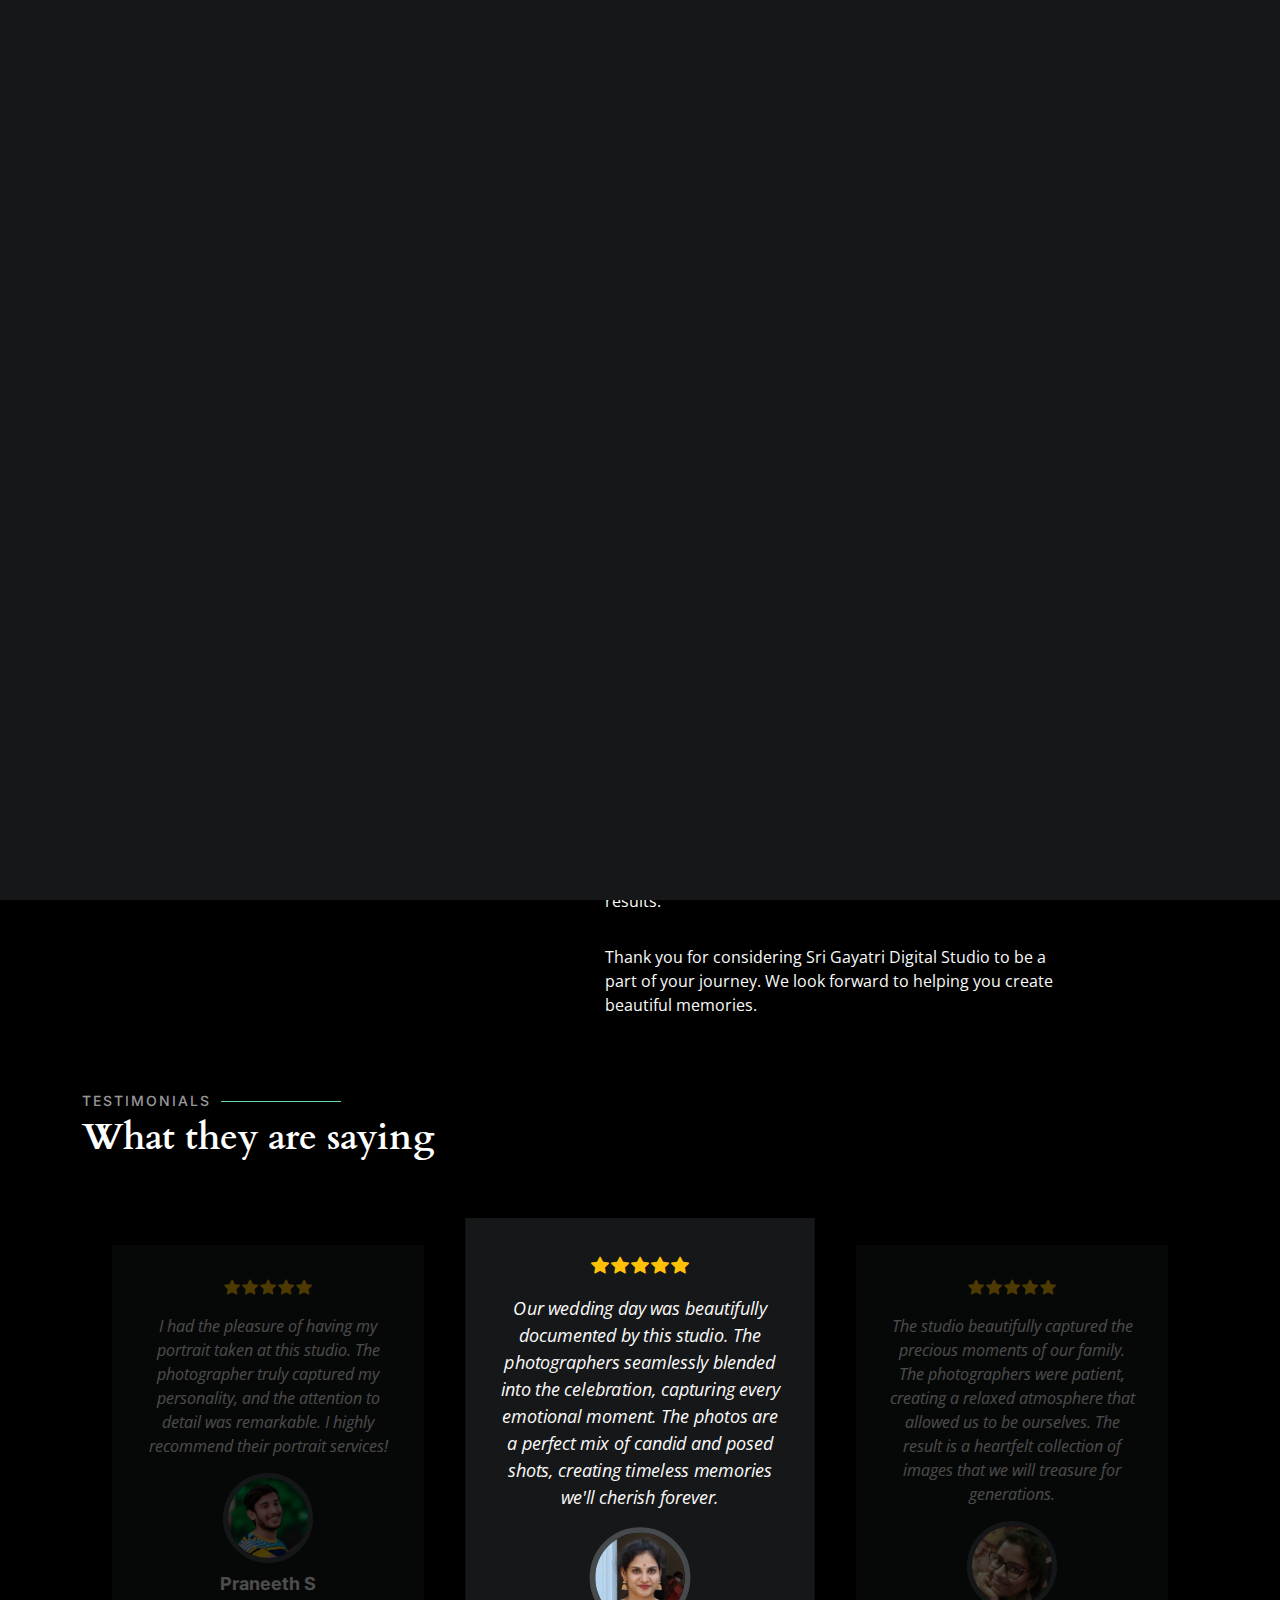
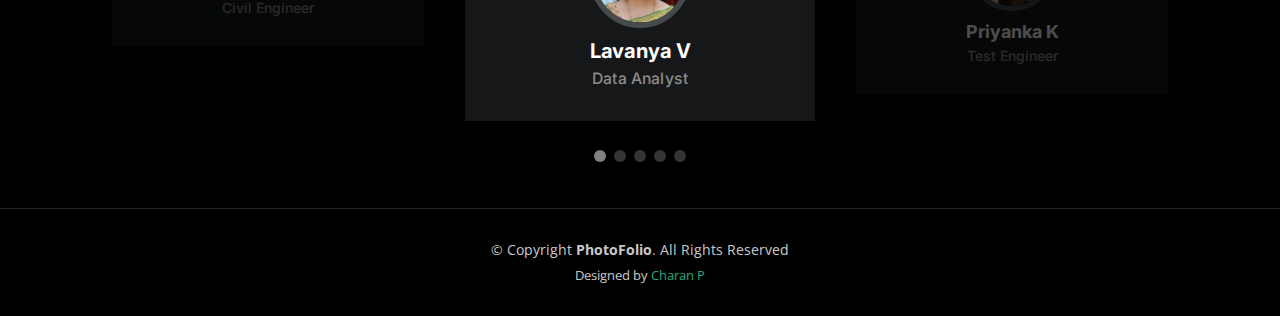
<file: about.html>
<!DOCTYPE html>
<html lang="en">

<head>
  <meta charset="utf-8">
  <meta content="width=device-width, initial-scale=1.0" name="viewport">

  <title>SGD Studio - About Us</title>
  <meta content="" name="description">
  <meta content="" name="keywords">

  <!-- Favicons -->
  <link href="assets/img/favicon.png" rel="icon">

  <!-- Google Fonts -->
  <link rel="preconnect" href="https://fonts.googleapis.com">
  <link rel="preconnect" href="https://fonts.gstatic.com" crossorigin>
  <link href="https://fonts.googleapis.com/css2?family=Open+Sans:ital,wght@0,300;0,400;0,500;0,600;0,700;1,300;1,400;1,600;1,700&family=Inter:ital,wght@0,300;0,400;0,500;0,600;0,700;1,300;1,400;1,500;1,600;1,700&family=Cardo:ital,wght@0,400;0,700;1,400&display=swap" rel="stylesheet">

  <!-- Vendor CSS Files -->
  <link href="assets/vendor/bootstrap/css/bootstrap.min.css" rel="stylesheet">
  <link href="assets/vendor/bootstrap-icons/bootstrap-icons.css" rel="stylesheet">
  <link href="assets/vendor/swiper/swiper-bundle.min.css" rel="stylesheet">
  <link href="assets/vendor/glightbox/css/glightbox.min.css" rel="stylesheet">
  <link href="assets/vendor/aos/aos.css" rel="stylesheet">

  <!-- Template Main CSS File -->
  <link href="assets/css/main.css" rel="stylesheet">

</head>

<body>

  <!-- ======= Header ======= -->
 <header id="header" class="header d-flex align-items-center fixed-top">
    <div class="container-fluid d-flex align-items-center justify-content-between">

      <a href="index.html" class="logo d-flex align-items-center  me-auto me-lg-0">
        <img src="assets/img/logo.png" alt="">
      </a>

      <nav id="navbar" class="navbar">
        <ul>
          <li><a href="index.html">Home</a></li>
          <li><a href="about.html" class="active">About Us</a></li>
          <li><a href="gallery.html">Gallery</a></li>
          <li><a href="services.html">Services</a></li>
          <li><a href="contact.html">Contact</a></li>
        </ul>
      </nav><!-- .navbar -->

      <div class="header-social-links">
        <a href="#" class="facebook"><i class="bi bi-facebook"></i></a>
        <a href="#" class="instagram"><i class="bi bi-instagram"></i></a>
      </div>
      <i class="mobile-nav-toggle mobile-nav-show bi bi-list"></i>
      <i class="mobile-nav-toggle mobile-nav-hide d-none bi bi-x"></i>

    </div>
  </header><!-- End Header -->

  <main id="main" data-aos="fade" data-aos-delay="1500">

    <!-- ======= End Page Header ======= -->
    <div class="page-header d-flex align-items-center">
      <div class="container position-relative">
        <div class="row d-flex justify-content-center">
          <div class="col-lg-6 text-center">
            <h2>About Us</h2>
            <p>Welcome to Sri Gayatri Digital Studio, Established in 2007 and running with latest tech trends. We're here to make your memories last a lifetime With more than a decade of experience and a passion for photography. Join us in celebrating life's milestones, one click at a time.</p>

            <a class="cta-btn" href="contact.html">Get in Touch</a>

          </div>
        </div>
      </div>
    </div><!-- End Page Header -->

    <!-- ======= About Section ======= -->
    <section id="about" class="about">
      <div class="container">

        <div class="row gy-4 justify-content-center">
          <div class="col-lg-4">
            <img src="assets/img/profile-img.jpg" class="img-fluid" alt="">
          </div>
          <div class="col-lg-5 content">
            <h2>Professional Photographer</h2>
            <p class="fst-italic py-3">
              Thank you for visiting our website, Explore our portfolio and get in touch to discuss how we can make your moments unforgettable. We look forward to working with you!
            </p>
            <div class="row">
              <div class="col-lg-6">
                <ul>
                  <li><i class="bi bi-chevron-right"></i> <strong>Name:</strong> <span>P Venkateswara Rao</span></li>
                  <li><i class="bi bi-chevron-right"></i> <strong>Experience:</strong> <span> 25+ Years</span> </li>
                </ul>
              </div>
              <div class="col-lg-6">
                <ul>
                  <li><i class="bi bi-chevron-right"></i> <strong>Phone:</strong> <span>+91 9866569946</span></li>
                  <li><i class="bi bi-chevron-right"></i> <strong>City:</strong> <span>Raja Pangidigudem, AP</span></li>
                </ul>
              </div>
            </div>
            <p class="py-3">
              Why To Choose Us:
<br><br>
Experience: With over 25+ years in the field, we bring expertise and creative flair to every project.<br><br>
Personalized Service: We work closely with our clients to understand their unique needs and expectations.<br><br>
Quality: We use state-of-the-art equipment and post-processing techniques to ensure the highest quality results.<br>
            </p>
            <p class="m-0">
              Thank you for considering Sri Gayatri Digital Studio to be a part of your journey. We look forward to helping you create beautiful memories.
            </p>
          </div>
        </div>

      </div>
    </section><!-- End About Section -->

    <!-- ======= Testimonials Section ======= -->
    <section id="testimonials" class="testimonials">
      <div class="container">

        <div class="section-header">
          <h2>Testimonials</h2>
          <p>What they are saying</p>
        </div>

        <div class="slides-3 swiper">
          <div class="swiper-wrapper">

            <div class="swiper-slide">
              <div class="testimonial-item">
                <div class="stars">
                  <i class="bi bi-star-fill"></i><i class="bi bi-star-fill"></i><i class="bi bi-star-fill"></i><i class="bi bi-star-fill"></i><i class="bi bi-star-fill"></i>
                </div>
                <p>
                  I had the pleasure of having my portrait taken at this studio. The photographer truly captured my personality, and the attention to detail was remarkable. I highly recommend their portrait services!
                </p>
                <div class="profile mt-auto">
                  <img src="assets/img/testimonials/testimonials-1.jpg" class="testimonial-img" alt="">
                  <h3>Praneeth S</h3>
                  <h4>Civil Engineer</h4>
                </div>
              </div>
            </div><!-- End testimonial item -->

            <div class="swiper-slide">
              <div class="testimonial-item">
                <div class="stars">
                  <i class="bi bi-star-fill"></i><i class="bi bi-star-fill"></i><i class="bi bi-star-fill"></i><i class="bi bi-star-fill"></i><i class="bi bi-star-fill"></i>
                </div>
                <p>
                  Our wedding day was beautifully documented by this studio. The photographers seamlessly blended into the celebration, capturing every emotional moment. The photos are a perfect mix of candid and posed shots, creating timeless memories we'll cherish forever.
                </p>
                <div class="profile mt-auto">
                  <img src="assets/img/testimonials/testimonials-2.jpg" class="testimonial-img" alt="">
                  <h3>Lavanya V</h3>
                  <h4>Data Analyst</h4>
                </div>
              </div>
            </div><!-- End testimonial item -->

            <div class="swiper-slide">
              <div class="testimonial-item">
                <div class="stars">
                  <i class="bi bi-star-fill"></i><i class="bi bi-star-fill"></i><i class="bi bi-star-fill"></i><i class="bi bi-star-fill"></i><i class="bi bi-star-fill"></i>
                </div>
                <p>
                  The studio beautifully captured the precious moments of our family. The photographers were patient, creating a relaxed atmosphere that allowed us to be ourselves. The result is a heartfelt collection of images that we will treasure for generations.
                </p>
                <div class="profile mt-auto">
                  <img src="assets/img/testimonials/testimonials-3.jpg" class="testimonial-img" alt="">
                  <h3>Priyanka K</h3>
                  <h4>Test Engineer</h4>
                </div>
              </div>
            </div><!-- End testimonial item -->

            <div class="swiper-slide">
              <div class="testimonial-item">
                <div class="stars">
                  <i class="bi bi-star-fill"></i><i class="bi bi-star-fill"></i><i class="bi bi-star-fill"></i><i class="bi bi-star-fill"></i><i class="bi bi-star-fill"></i>
                </div>
                <p>
                  The team did an outstanding job covering our corporate event. They captured the energy and atmosphere flawlessly, providing us with a stunning collection of images. The attention to detail and ability to document the essence of the event were truly impressive.
                </p>
                <div class="profile mt-auto">
                  <img src="assets/img/testimonials/testimonials-4.jpg" class="testimonial-img" alt="">
                  <h3>Nitin P</h3>
                  <h4>Techie</h4>
                </div>
              </div>
            </div><!-- End testimonial item -->

            <div class="swiper-slide">
              <div class="testimonial-item">
                <div class="stars">
                  <i class="bi bi-star-fill"></i><i class="bi bi-star-fill"></i><i class="bi bi-star-fill"></i><i class="bi bi-star-fill"></i><i class="bi bi-star-fill"></i>
                </div>
                <p>
                  I have taken a custom digital painting, and the result was nothing short of spectacular. The artists brought my vision to life with incredible attention to detail and a unique artistic flair. The digital painting now hangs proudly in my home, a true masterpiece!
                </p>
                <div class="profile mt-auto">
                  <img src="assets/img/testimonials/testimonials-5.jpg" class="testimonial-img" alt="">
                  <h3>Charan P</h3>
                  <h4>Software Engineer</h4>
                </div>
              </div>
            </div><!-- End testimonial item -->

          </div>
          <div class="swiper-pagination"></div>
        </div>

      </div>
    </section><!-- End Testimonials Section -->

  </main><!-- End #main -->

  <!-- ======= Footer ======= -->
  <footer id="footer" class="footer">
    <div class="container">
      <div class="copyright">
        &copy; Copyright <strong><span>PhotoFolio</span></strong>. All Rights Reserved
      </div>
      <div class="credits">
        Designed by <a href="https://charanp-portfolio.netlify.app/">Charan P</a>
      </div>
    </div>
  </footer><!-- End Footer -->

  <a href="#" class="scroll-top d-flex align-items-center justify-content-center"><i class="bi bi-arrow-up-short"></i></a>

  <div id="preloader">
    <div class="line"></div>
  </div>

  <!-- Vendor JS Files -->
  <script src="assets/vendor/bootstrap/js/bootstrap.bundle.min.js"></script>
  <script src="assets/vendor/swiper/swiper-bundle.min.js"></script>
  <script src="assets/vendor/glightbox/js/glightbox.min.js"></script>
  <script src="assets/vendor/aos/aos.js"></script>
  <script src="assets/vendor/php-email-form/validate.js"></script>

  <!-- Template Main JS File -->
  <script src="assets/js/main.js"></script>

</body>

</html>
</file>
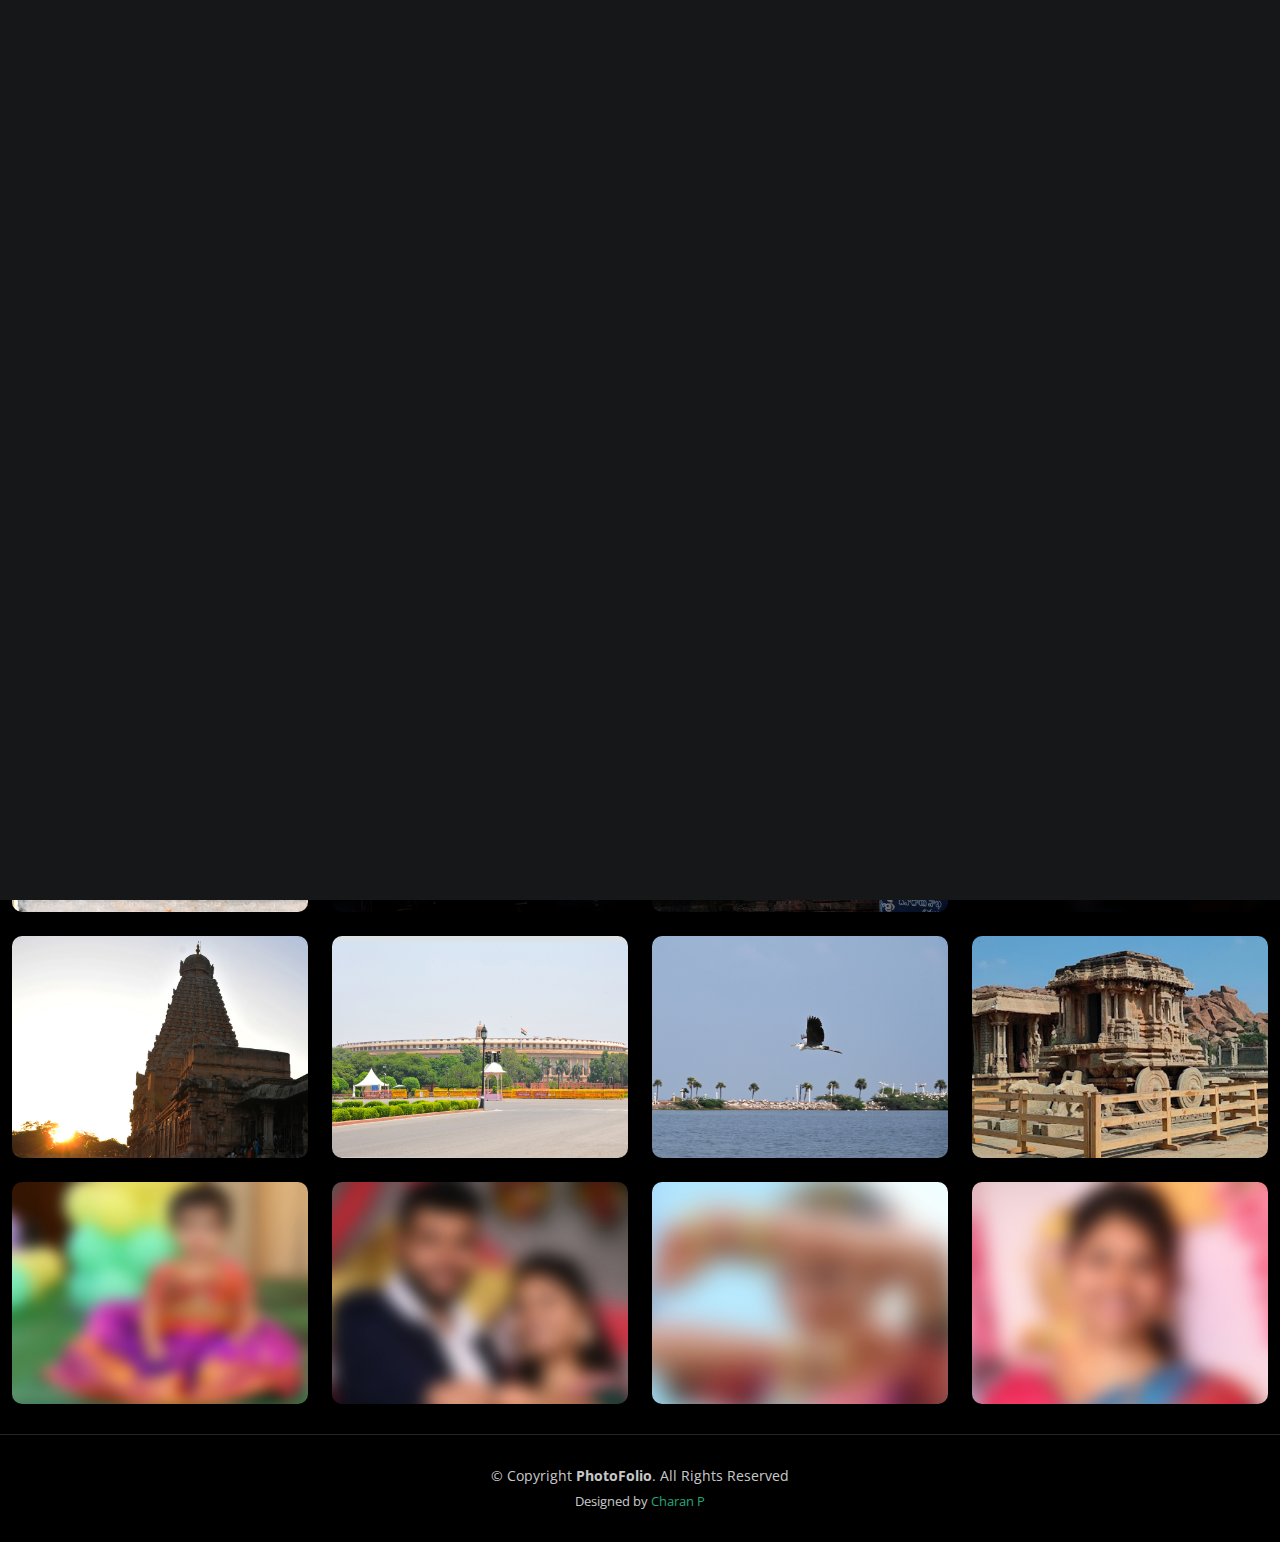
<file: gallery.html>
<!DOCTYPE html>
<html lang="en">

<head>
  <meta charset="utf-8">
  <meta content="width=device-width, initial-scale=1.0" name="viewport">

  <title>SGD Studio - Gallery</title>
  <meta content="" name="description">
  <meta content="" name="keywords">

  <!-- Favicons -->
  <link href="assets/img/favicon.png" rel="icon">

  <!-- Google Fonts -->
  <link rel="preconnect" href="https://fonts.googleapis.com">
  <link rel="preconnect" href="https://fonts.gstatic.com" crossorigin>
  <link href="https://fonts.googleapis.com/css2?family=Open+Sans:ital,wght@0,300;0,400;0,500;0,600;0,700;1,300;1,400;1,600;1,700&family=Inter:ital,wght@0,300;0,400;0,500;0,600;0,700;1,300;1,400;1,500;1,600;1,700&family=Cardo:ital,wght@0,400;0,700;1,400&display=swap" rel="stylesheet">

  <!-- Vendor CSS Files -->
  <link href="assets/vendor/bootstrap/css/bootstrap.min.css" rel="stylesheet">
  <link href="assets/vendor/bootstrap-icons/bootstrap-icons.css" rel="stylesheet">
  <link href="assets/vendor/swiper/swiper-bundle.min.css" rel="stylesheet">
  <link href="assets/vendor/glightbox/css/glightbox.min.css" rel="stylesheet">
  <link href="assets/vendor/aos/aos.css" rel="stylesheet">

  <!-- Template Main CSS File -->
  <link href="assets/css/main.css" rel="stylesheet">

</head>

<body>

  <!-- ======= Header ======= -->
  <header id="header" class="header d-flex align-items-center fixed-top">
    <div class="container-fluid d-flex align-items-center justify-content-between">

      <a href="index.html" class="logo d-flex align-items-center  me-auto me-lg-0">
        <img src="assets/img/logo.png" alt="">
      </a>

      <nav id="navbar" class="navbar">
        <ul>
          <li><a href="index.html">Home</a></li>
          <li><a href="about.html">About Us</a></li>
          <li><a href="gallery.html" class="active">Gallery</a></li>
          <li><a href="services.html">Services</a></li>
          <li><a href="contact.html">Contact</a></li>
        </ul>
      </nav><!-- .navbar -->

      <div class="header-social-links">
        <a href="#" class="facebook"><i class="bi bi-facebook"></i></a>
        <a href="#" class="instagram"><i class="bi bi-instagram"></i></a>
      </div>
      <i class="mobile-nav-toggle mobile-nav-show bi bi-list"></i>
      <i class="mobile-nav-toggle mobile-nav-hide d-none bi bi-x"></i>

    </div>
  </header><!-- End Header -->

  <main id="main" data-aos="fade" data-aos-delay="1500">

    <!-- ======= End Page Header ======= -->
    <div class="page-header d-flex align-items-center">
      <div class="container position-relative">
        <div class="row d-flex justify-content-center">
          <div class="col-lg-6 text-center">
            <h2>Portfolio</h2>
            <p>Embark on a visual journey through our portfolio, where each image tells a unique story and captures the essence of our diverse photography styles. Explore moments frozen in time, showcasing our commitment to creativity and excellence.</p>

            <a class="cta-btn" href="contact.html">Available for hire</a>

          </div>
        </div>
      </div>
    </div><!-- End Page Header -->

    <!-- ======= Gallery Section ======= -->
    <section id="gallery" class="gallery">
      <div class="container-fluid">

        <div class="row gy-4 justify-content-center">
          <div class="col-xl-3 col-lg-4 col-md-6">
            <div class="gallery-item h-100">
              <img src="assets/img/gallery/gallery-1.jpg" class="img-fluid" alt="">
              <div class="gallery-links d-flex align-items-center justify-content-center">
                <a href="assets/img/gallery/gallery-1.jpg" class="glightbox preview-link"><i class="bi bi-arrows-angle-expand"></i></a>
                
              </div>
            </div>
          </div><!-- End Gallery Item -->
          <div class="col-xl-3 col-lg-4 col-md-6">
            <div class="gallery-item h-100">
              <img src="assets/img/gallery/gallery-2.jpg" class="img-fluid" alt="">
              <div class="gallery-links d-flex align-items-center justify-content-center">
                <a href="assets/img/gallery/gallery-2.jpg" class="glightbox preview-link"><i class="bi bi-arrows-angle-expand"></i></a>
                
              </div>
            </div>
          </div><!-- End Gallery Item -->
          <div class="col-xl-3 col-lg-4 col-md-6">
            <div class="gallery-item h-100">
              <img src="assets/img/gallery/gallery-3.jpg" class="img-fluid" alt="">
              <div class="gallery-links d-flex align-items-center justify-content-center">
                <a href="assets/img/gallery/gallery-3.jpg" class="glightbox preview-link"><i class="bi bi-arrows-angle-expand"></i></a>
                
              </div>
            </div>
          </div><!-- End Gallery Item -->
          <div class="col-xl-3 col-lg-4 col-md-6">
            <div class="gallery-item h-100">
              <img src="assets/img/gallery/gallery-4.jpg" class="img-fluid" alt="">
              <div class="gallery-links d-flex align-items-center justify-content-center">
                <a href="assets/img/gallery/gallery-4.jpg" class="glightbox preview-link"><i class="bi bi-arrows-angle-expand"></i></a>
                
              </div>
            </div>
          </div><!-- End Gallery Item -->
          <div class="col-xl-3 col-lg-4 col-md-6">
            <div class="gallery-item h-100">
              <img src="assets/img/gallery/gallery-5.jpg" class="img-fluid" alt="">
              <div class="gallery-links d-flex align-items-center justify-content-center">
                <a href="assets/img/gallery/gallery-5.jpg" class="glightbox preview-link"><i class="bi bi-arrows-angle-expand"></i></a>
                
              </div>
            </div>
          </div><!-- End Gallery Item -->
          <div class="col-xl-3 col-lg-4 col-md-6">
            <div class="gallery-item h-100">
              <img src="assets/img/gallery/gallery-6.jpg" class="img-fluid" alt="">
              <div class="gallery-links d-flex align-items-center justify-content-center">
                <a href="assets/img/gallery/gallery-6.jpg" class="glightbox preview-link"><i class="bi bi-arrows-angle-expand"></i></a>
                
              </div>
            </div>
          </div><!-- End Gallery Item -->
          <div class="col-xl-3 col-lg-4 col-md-6">
            <div class="gallery-item h-100">
              <img src="assets/img/gallery/gallery-7.jpg" class="img-fluid" alt="">
              <div class="gallery-links d-flex align-items-center justify-content-center">
                <a href="assets/img/gallery/gallery-7.jpg" class="glightbox preview-link"><i class="bi bi-arrows-angle-expand"></i></a>
                
              </div>
            </div>
          </div><!-- End Gallery Item -->
          <div class="col-xl-3 col-lg-4 col-md-6">
            <div class="gallery-item h-100">
              <img src="assets/img/gallery/gallery-8.jpg" class="img-fluid" alt="">
              <div class="gallery-links d-flex align-items-center justify-content-center">
                <a href="assets/img/gallery/gallery-8.jpg" class="glightbox preview-link"><i class="bi bi-arrows-angle-expand"></i></a>
                
              </div>
            </div>
          </div><!-- End Gallery Item -->
          <div class="col-xl-3 col-lg-4 col-md-6">
            <div class="gallery-item h-100">
              <img src="assets/img/gallery/gallery-9.jpg" class="img-fluid" alt="">
              <div class="gallery-links d-flex align-items-center justify-content-center">
                <a href="assets/img/gallery/gallery-9.jpg" class="glightbox preview-link"><i class="bi bi-arrows-angle-expand"></i></a>
                
              </div>
            </div>
          </div><!-- End Gallery Item -->
          <div class="col-xl-3 col-lg-4 col-md-6">
            <div class="gallery-item h-100">
              <img src="assets/img/gallery/gallery-10.jpg" class="img-fluid" alt="">
              <div class="gallery-links d-flex align-items-center justify-content-center">
                <a href="assets/img/gallery/gallery-10.jpg" class="glightbox preview-link"><i class="bi bi-arrows-angle-expand"></i></a>
                
              </div>
            </div>
          </div><!-- End Gallery Item -->
          <div class="col-xl-3 col-lg-4 col-md-6">
            <div class="gallery-item h-100">
              <img src="assets/img/gallery/gallery-11.jpg" class="img-fluid" alt="">
              <div class="gallery-links d-flex align-items-center justify-content-center">
                <a href="assets/img/gallery/gallery-11.jpg" class="glightbox preview-link"><i class="bi bi-arrows-angle-expand"></i></a>
                
              </div>
            </div>
          </div><!-- End Gallery Item -->
          <div class="col-xl-3 col-lg-4 col-md-6">
            <div class="gallery-item h-100">
              <img src="assets/img/gallery/gallery-12.jpg" class="img-fluid" alt="">
              <div class="gallery-links d-flex align-items-center justify-content-center">
                <a href="assets/img/gallery/gallery-12.jpg" class="glightbox preview-link"><i class="bi bi-arrows-angle-expand"></i></a>
                
              </div>
            </div>
          </div><!-- End Gallery Item -->
          <div class="col-xl-3 col-lg-4 col-md-6">
            <div class="gallery-item h-100">
              <img src="assets/img/gallery/gallery-13.jpg" class="img-fluid" alt="">
              <div class="gallery-links d-flex align-items-center justify-content-center">
                <a href="assets/img/gallery/gallery-13.jpg" class="glightbox preview-link"><i class="bi bi-arrows-angle-expand"></i></a>
                
              </div>
            </div>
          </div><!-- End Gallery Item -->
          <div class="col-xl-3 col-lg-4 col-md-6">
            <div class="gallery-item h-100">
              <img src="assets/img/gallery/gallery-14.jpg" class="img-fluid" alt="">
              <div class="gallery-links d-flex align-items-center justify-content-center">
                <a href="assets/img/gallery/gallery-14.jpg" class="glightbox preview-link"><i class="bi bi-arrows-angle-expand"></i></a>
                
              </div>
            </div>
          </div><!-- End Gallery Item -->
          <div class="col-xl-3 col-lg-4 col-md-6">
            <div class="gallery-item h-100">
              <img src="assets/img/gallery/gallery-15.jpg" class="img-fluid" alt="">
              <div class="gallery-links d-flex align-items-center justify-content-center">
                <a href="assets/img/gallery/gallery-15.jpg" class="glightbox preview-link"><i class="bi bi-arrows-angle-expand"></i></a>
                
              </div>
            </div>
          </div><!-- End Gallery Item -->
          <div class="col-xl-3 col-lg-4 col-md-6">
            <div class="gallery-item h-100">
              <img src="assets/img/gallery/gallery-16.jpg" class="img-fluid" alt="">
              <div class="gallery-links d-flex align-items-center justify-content-center">
                <a href="assets/img/gallery/gallery-16.jpg" class="glightbox preview-link"><i class="bi bi-arrows-angle-expand"></i></a>
                
              </div>
            </div>
          </div><!-- End Gallery Item -->

        </div>

      </div>
    </section><!-- End Gallery Section -->

  </main><!-- End #main -->

  <!-- ======= Footer ======= -->
  <footer id="footer" class="footer">
    <div class="container">
      <div class="copyright">
        &copy; Copyright <strong><span>PhotoFolio</span></strong>. All Rights Reserved
      </div>
      <div class="credits">
        Designed by <a href="https://charanp-portfolio.netlify.app/">Charan P</a>
      </div>
    </div>
  </footer><!-- End Footer -->

  <a href="#" class="scroll-top d-flex align-items-center justify-content-center"><i class="bi bi-arrow-up-short"></i></a>

  <div id="preloader">
    <div class="line"></div>
  </div>

  <!-- Vendor JS Files -->
  <script src="assets/vendor/bootstrap/js/bootstrap.bundle.min.js"></script>
  <script src="assets/vendor/swiper/swiper-bundle.min.js"></script>
  <script src="assets/vendor/glightbox/js/glightbox.min.js"></script>
  <script src="assets/vendor/aos/aos.js"></script>
  <script src="assets/vendor/php-email-form/validate.js"></script>

  <!-- Template Main JS File -->
  <script src="assets/js/main.js"></script>

</body>

</html>
</file>
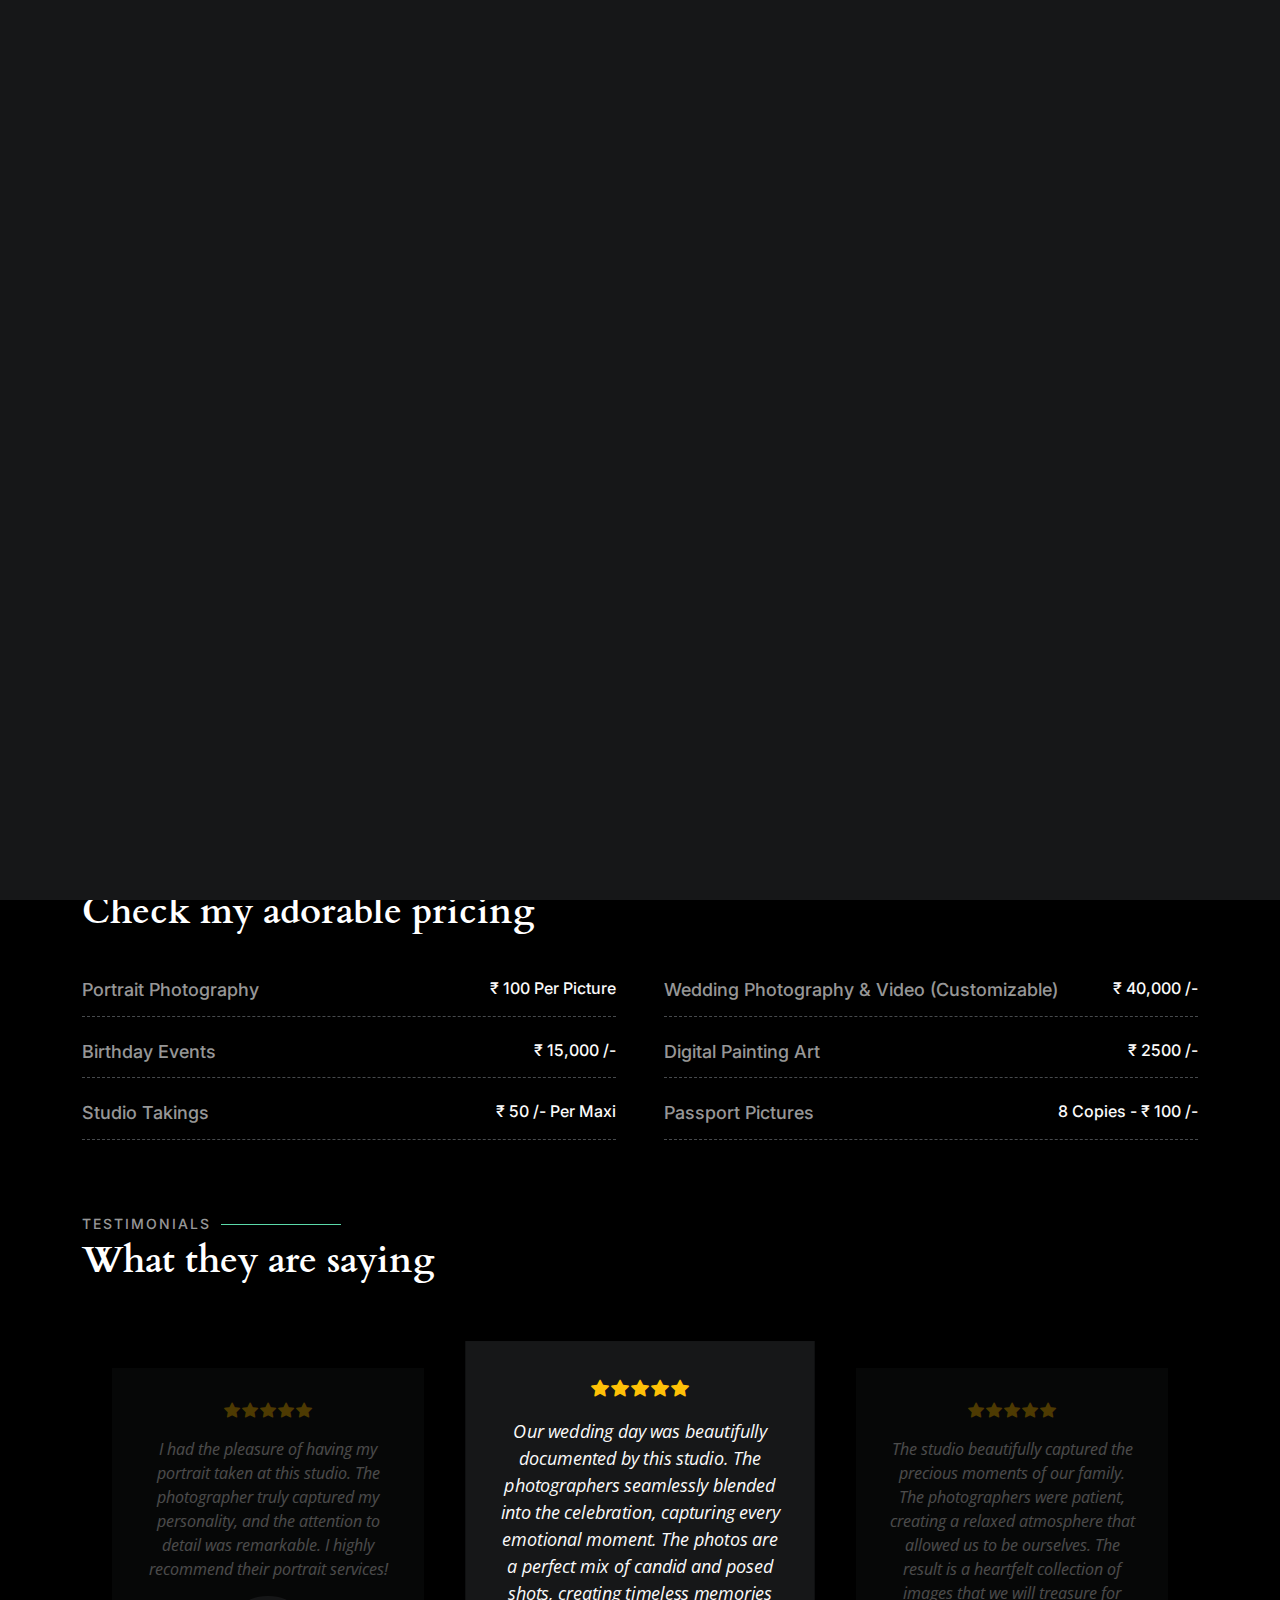
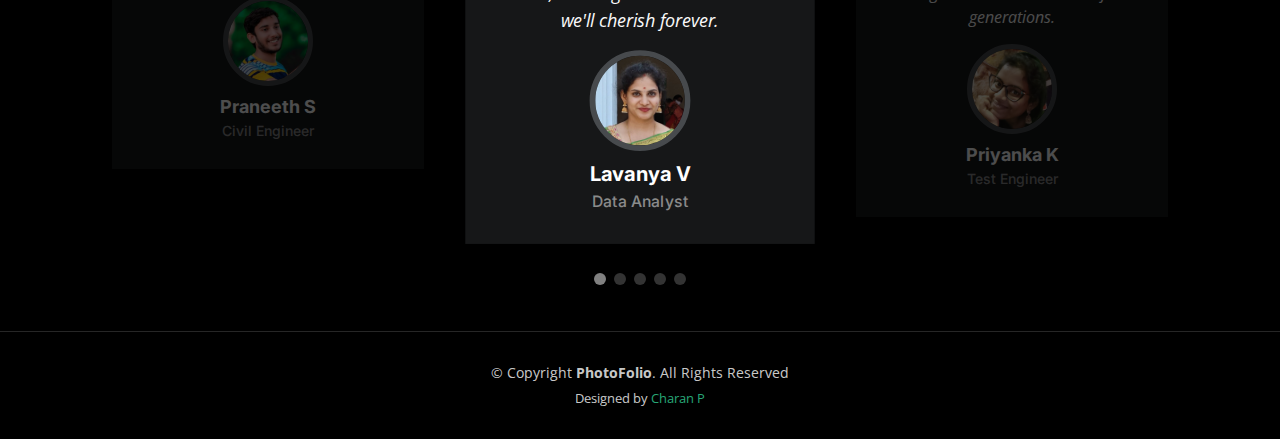
<file: services.html>
<!DOCTYPE html>
<html lang="en">

<head>
  <meta charset="utf-8">
  <meta content="width=device-width, initial-scale=1.0" name="viewport">

  <title>SGD Studio - Services</title>
  <meta content="" name="description">
  <meta content="" name="keywords">

  <!-- Favicons -->
  <link href="assets/img/favicon.png" rel="icon">

  <!-- Google Fonts -->
  <link rel="preconnect" href="https://fonts.googleapis.com">
  <link rel="preconnect" href="https://fonts.gstatic.com" crossorigin>
  <link href="https://fonts.googleapis.com/css2?family=Open+Sans:ital,wght@0,300;0,400;0,500;0,600;0,700;1,300;1,400;1,600;1,700&family=Inter:ital,wght@0,300;0,400;0,500;0,600;0,700;1,300;1,400;1,500;1,600;1,700&family=Cardo:ital,wght@0,400;0,700;1,400&display=swap" rel="stylesheet">

  <!-- Vendor CSS Files -->
  <link href="assets/vendor/bootstrap/css/bootstrap.min.css" rel="stylesheet">
  <link href="assets/vendor/bootstrap-icons/bootstrap-icons.css" rel="stylesheet">
  <link href="assets/vendor/swiper/swiper-bundle.min.css" rel="stylesheet">
  <link href="assets/vendor/glightbox/css/glightbox.min.css" rel="stylesheet">
  <link href="assets/vendor/aos/aos.css" rel="stylesheet">

  <!-- Template Main CSS File -->
  <link href="assets/css/main.css" rel="stylesheet">

</head>

<body>

  <!-- ======= Header ======= -->
  <header id="header" class="header d-flex align-items-center fixed-top">
    <div class="container-fluid d-flex align-items-center justify-content-between">

      <a href="index.html" class="logo d-flex align-items-center  me-auto me-lg-0">
        <img src="assets/img/logo.png" alt="">
      </a>

      <nav id="navbar" class="navbar">
        <ul>
          <li><a href="index.html">Home</a></li>
          <li><a href="about.html">About Us</a></li>
          <li><a href="gallery.html">Gallery</a></li>
          <li><a href="services.html" class="active">Services</a></li>
          <li><a href="contact.html">Contact</a></li>
        </ul>
      </nav><!-- .navbar -->

      <div class="header-social-links">
        <a href="#" class="facebook"><i class="bi bi-facebook"></i></a>
        <a href="#" class="instagram"><i class="bi bi-instagram"></i></a>
      </div>
      <i class="mobile-nav-toggle mobile-nav-show bi bi-list"></i>
      <i class="mobile-nav-toggle mobile-nav-hide d-none bi bi-x"></i>

    </div>
  </header><!-- End Header -->

  <main id="main" data-aos="fade" data-aos-delay="1500">

    <!-- ======= End Page Header ======= -->
    <div class="page-header d-flex align-items-center">
      <div class="container position-relative">
        <div class="row d-flex justify-content-center">
          <div class="col-lg-6 text-center">
            <h2>Services</h2>
            <p>Discover a spectrum of creative services tailored to elevate your moments at our studio. From captivating photography sessions to intricate digital painting art, we bring a unique touch to every frame, transforming your vision into unforgettable works of art.</p>

            <a class="cta-btn" href="contact.html">Available for hire</a>

          </div>
        </div>
      </div>
    </div><!-- End Page Header -->

    <!-- ======= Services Section ======= -->
    <section id="services" class="services">
      <div class="container">

        <div class="row gy-4">

          <div class="col-xl-3 col-md-6 d-flex">
            <div class="service-item position-relative">
              <i class="bi bi-camera"></i>
              <h4>Photography Sessions</h4>
              <br><ul>
                <li>Portraits</li>
                <li>Newborn</li>
                <li>Family Photography</li>
                <li>Couples/Engagement</li>
              </ul>
            </div>
          </div><!-- End Service Item -->

          <div class="col-xl-3 col-md-6 d-flex">
            <div class="service-item position-relative">
              <i class="bi bi-calendar2-heart"></i>
              <h4>Event Coverage</h4>
              <br><ul>
                <li>Weddings</li>
                <li>Corporate Events </li>
                <li>Birthdays and Celebrations</li>
                <li>Concerts and Performances</li>
              </ul>
            </div>
          </div><!-- End Service Item -->

          <div class="col-xl-3 col-md-6 d-flex">
            <div class="service-item position-relative">
              <i class="bi bi-brush"></i>
              <h4>Digital Artwork Services</h4>
              <br><ul>
                <li>Digital Painting Arts</li>
                <li>Photo Enhancements</li>
                <li>Custom Artwork for Events</li>
                <li>Illustrative Digital Art</li>
              </ul>
            </div>
          </div><!-- End Service Item -->

          <div class="col-xl-3 col-md-6 d-flex">
            <div class="service-item position-relative">
              <i class="bi bi-card-checklist"></i>
              <h4>Specialized Services</h4>
              <br><ul>
                <li>Passport Photo Services</li>
                <li>Photo Editing Services</li>
                <li>Wedding Photography + Custom Album Design</li>
                <li>Portrait Photography + Digital Art Package</li>
              </ul>
            </div>
          </div><!-- End Service Item -->

        </div>

      </div>
    </section><!-- End Services Section -->

    <!-- ======= Pricing Section ======= -->
    <section id="pricing" class="pricing">
      <div class="container">

        <div class="section-header">
          <h2>Prices</h2>
          <p>Check my adorable pricing</p>
        </div>

        <div class="row gy-4 gx-lg-5">

          <div class="col-lg-6">
            <div class="pricing-item d-flex justify-content-between">
              <h3>Portrait Photography</h3>
              <h4>&#8377; 100 Per Picture</h4>
            </div>
          </div><!-- End Pricing Item -->

          <div class="col-lg-6">
            <div class="pricing-item d-flex justify-content-between">
              <h3>Wedding Photography & Video (Customizable)</h3>
              <h4>&#8377; 40,000 /-</h4>
            </div>
          </div><!-- End Pricing Item -->

          <div class="col-lg-6">
            <div class="pricing-item d-flex justify-content-between">
              <h3>Birthday Events</h3>
              <h4>&#8377; 15,000 /-</h4>
            </div>
          </div><!-- End Pricing Item -->

          <div class="col-lg-6">
            <div class="pricing-item d-flex justify-content-between">
              <h3>Digital Painting Art</h3>
              <h4>&#8377; 2500 /-</h4>
            </div>
          </div><!-- End Pricing Item -->

          <div class="col-lg-6">
            <div class="pricing-item d-flex justify-content-between">
              <h3>Studio Takings</h3>
              <h4>&#8377; 50 /- Per Maxi</h4>
            </div>
          </div><!-- End Pricing Item -->

          <div class="col-lg-6">
            <div class="pricing-item d-flex justify-content-between">
              <h3>Passport Pictures</h3>
              <h4>8 Copies - &#8377; 100 /-</h4>
            </div>
          </div><!-- End Pricing Item -->

        </div>
    </section><!-- End Pricing Section -->

    <!-- ======= Testimonials Section ======= -->
    <section id="testimonials" class="testimonials">
      <div class="container">

        <div class="section-header">
          <h2>Testimonials</h2>
          <p>What they are saying</p>
        </div>

        <div class="slides-3 swiper">
          <div class="swiper-wrapper">

            <div class="swiper-slide">
              <div class="testimonial-item">
                <div class="stars">
                  <i class="bi bi-star-fill"></i><i class="bi bi-star-fill"></i><i class="bi bi-star-fill"></i><i class="bi bi-star-fill"></i><i class="bi bi-star-fill"></i>
                </div>
                <p>
                  I had the pleasure of having my portrait taken at this studio. The photographer truly captured my personality, and the attention to detail was remarkable. I highly recommend their portrait services!
                </p>
                <div class="profile mt-auto">
                  <img src="assets/img/testimonials/testimonials-1.jpg" class="testimonial-img" alt="">
                  <h3>Praneeth S</h3>
                  <h4>Civil Engineer</h4>
                </div>
              </div>
            </div><!-- End testimonial item -->

            <div class="swiper-slide">
              <div class="testimonial-item">
                <div class="stars">
                  <i class="bi bi-star-fill"></i><i class="bi bi-star-fill"></i><i class="bi bi-star-fill"></i><i class="bi bi-star-fill"></i><i class="bi bi-star-fill"></i>
                </div>
                <p>
                  Our wedding day was beautifully documented by this studio. The photographers seamlessly blended into the celebration, capturing every emotional moment. The photos are a perfect mix of candid and posed shots, creating timeless memories we'll cherish forever.
                </p>
                <div class="profile mt-auto">
                  <img src="assets/img/testimonials/testimonials-2.jpg" class="testimonial-img" alt="">
                  <h3>Lavanya V</h3>
                  <h4>Data Analyst</h4>
                </div>
              </div>
            </div><!-- End testimonial item -->

            <div class="swiper-slide">
              <div class="testimonial-item">
                <div class="stars">
                  <i class="bi bi-star-fill"></i><i class="bi bi-star-fill"></i><i class="bi bi-star-fill"></i><i class="bi bi-star-fill"></i><i class="bi bi-star-fill"></i>
                </div>
                <p>
                  The studio beautifully captured the precious moments of our family. The photographers were patient, creating a relaxed atmosphere that allowed us to be ourselves. The result is a heartfelt collection of images that we will treasure for generations.
                </p>
                <div class="profile mt-auto">
                  <img src="assets/img/testimonials/testimonials-3.jpg" class="testimonial-img" alt="">
                  <h3>Priyanka K</h3>
                  <h4>Test Engineer</h4>
                </div>
              </div>
            </div><!-- End testimonial item -->

            <div class="swiper-slide">
              <div class="testimonial-item">
                <div class="stars">
                  <i class="bi bi-star-fill"></i><i class="bi bi-star-fill"></i><i class="bi bi-star-fill"></i><i class="bi bi-star-fill"></i><i class="bi bi-star-fill"></i>
                </div>
                <p>
                  The team did an outstanding job covering our corporate event. They captured the energy and atmosphere flawlessly, providing us with a stunning collection of images. The attention to detail and ability to document the essence of the event were truly impressive.
                </p>
                <div class="profile mt-auto">
                  <img src="assets/img/testimonials/testimonials-4.jpg" class="testimonial-img" alt="">
                  <h3>Nitin P</h3>
                  <h4>Techie</h4>
                </div>
              </div>
            </div><!-- End testimonial item -->

            <div class="swiper-slide">
              <div class="testimonial-item">
                <div class="stars">
                  <i class="bi bi-star-fill"></i><i class="bi bi-star-fill"></i><i class="bi bi-star-fill"></i><i class="bi bi-star-fill"></i><i class="bi bi-star-fill"></i>
                </div>
                <p>
                  I have taken a custom digital painting, and the result was nothing short of spectacular. The artists brought my vision to life with incredible attention to detail and a unique artistic flair. The digital painting now hangs proudly in my home, a true masterpiece!
                </p>
                <div class="profile mt-auto">
                  <img src="assets/img/testimonials/testimonials-5.jpg" class="testimonial-img" alt="">
                  <h3>Charan P</h3>
                  <h4>Software Engineer</h4>
                </div>
              </div>
            </div><!-- End testimonial item -->
            
          </div>
          <div class="swiper-pagination"></div>
        </div>

      </div>
    </section><!-- End Testimonials Section -->

  </main><!-- End #main -->

  <!-- ======= Footer ======= -->
  <footer id="footer" class="footer">
    <div class="container">
      <div class="copyright">
        &copy; Copyright <strong><span>PhotoFolio</span></strong>. All Rights Reserved
      </div>
      <div class="credits">
        Designed by <a href="https://charanp-portfolio.netlify.app/">Charan P</a>
      </div>
    </div>
  </footer><!-- End Footer -->

  <a href="#" class="scroll-top d-flex align-items-center justify-content-center"><i class="bi bi-arrow-up-short"></i></a>

  <div id="preloader">
    <div class="line"></div>
  </div>

  <!-- Vendor JS Files -->
  <script src="assets/vendor/bootstrap/js/bootstrap.bundle.min.js"></script>
  <script src="assets/vendor/swiper/swiper-bundle.min.js"></script>
  <script src="assets/vendor/glightbox/js/glightbox.min.js"></script>
  <script src="assets/vendor/aos/aos.js"></script>
  <script src="assets/vendor/php-email-form/validate.js"></script>

  <!-- Template Main JS File -->
  <script src="assets/js/main.js"></script>

</body>

</html>
</file>
<file: assets/css/main.css>
/*--------------------------------------------------------------
# Set main reusable colors and fonts using CSS variables
# Learn more about CSS variables at https://developer.mozilla.org/en-US/docs/Web/CSS/Using_CSS_custom_properties
--------------------------------------------------------------*/
/* Fonts */
:root {
  --font-default: "Open Sans", system-ui, -apple-system, "Segoe UI", Roboto, "Helvetica Neue", Arial, "Noto Sans", "Liberation Sans", sans-serif, "Apple Color Emoji", "Segoe UI Emoji", "Segoe UI Symbol", "Noto Color Emoji";
  --font-primary: "Inter", sans-serif;
  --font-secondary: "Cardo", sans-serif;
}

/* Colors */
:root {
  --color-default: #fafafa;
  --color-primary: #27a776;
  --color-secondary: #161718;
}

/* Smooth scroll behavior */
:root {
  scroll-behavior: smooth;
}

/*--------------------------------------------------------------
# General
--------------------------------------------------------------*/
body {
  font-family: var(--font-default);
  color: var(--color-default);
  background-color: #000;
}

a {
  color: var(--color-primary);
  text-decoration: none;
}

a:hover {
  color: #32cf93;
  text-decoration: none;
}

h1,
h2,
h3,
h4,
h5,
h6 {
  font-family: var(--font-primary);
}

/*--------------------------------------------------------------
# Sections & Section Header
--------------------------------------------------------------*/
.section-header {
  padding-bottom: 40px;
}

.section-header h2 {
  font-size: 14px;
  font-weight: 500;
  padding: 0;
  line-height: 1px;
  margin: 0 0 5px 0;
  letter-spacing: 2px;
  text-transform: uppercase;
  color: rgba(255, 255, 255, 0.6);
  font-family: var(--font-primary);
}

.section-header h2::after {
  content: "";
  width: 120px;
  height: 1px;
  display: inline-block;
  background: #5bd9a9;
  margin: 4px 10px;
}

.section-header p {
  margin: 0;
  margin: 0;
  font-size: 36px;
  font-weight: 700;
  font-family: var(--font-secondary);
  color: #fff;
}

/*--------------------------------------------------------------
# Page Header
--------------------------------------------------------------*/
.page-header {
  padding: 120px 0 60px 0;
  min-height: 30vh;
  position: relative;
}

.page-header h2 {
  font-size: 56px;
  font-weight: 500;
  color: #fff;
  font-family: var(--font-secondary);
}

@media (max-width: 768px) {
  .page-header h2 {
    font-size: 36px;
  }
}

.page-header p {
  color: rgba(255, 255, 255, 0.8);

}

.page-header .cta-btn {
  font-family: var(--font-primary);
  font-weight: 400;
  font-size: 14px;
  display: inline-block;
  padding: 12px 40px;
  border-radius: 4px;
  letter-spacing: 1px;
  text-transform: uppercase;
  transition: 0.3s;
  color: #fff;
  background: var(--color-primary);
}

.page-header .cta-btn:hover {
  background: #2cbc85;
}

/*--------------------------------------------------------------
# Scroll top button
--------------------------------------------------------------*/
.scroll-top {
  position: fixed;
  visibility: hidden;
  opacity: 0;
  right: 15px;
  bottom: -15px;
  z-index: 99999;
  background: var(--color-primary);
  width: 44px;
  height: 44px;
  border-radius: 50px;
  transition: all 0.4s;
}

.scroll-top i {
  font-size: 24px;
  color: #fff;
  line-height: 0;
}

.scroll-top:hover {
  background: rgba(39, 167, 118, 0.8);
  color: #fff;
}

.scroll-top.active {
  visibility: visible;
  opacity: 1;
  bottom: 15px;
}

/*--------------------------------------------------------------
# Preloader
--------------------------------------------------------------*/
#preloader {
  display: flex;
  position: fixed;
  inset: 0;
  width: 100%;
  height: 100vh;
  z-index: 99999;
}

#preloader:before,
#preloader:after {
  content: "";
  background-color: var(--color-secondary);
  position: absolute;
  inset: 0;
  width: 50%;
  height: 100%;
  transition: all 0.3s ease 0s;
  z-index: -1;
}

#preloader:after {
  left: auto;
  right: 0;
}

#preloader .line {
  position: relative;
  overflow: hidden;
  margin: auto;
  width: 1px;
  height: 280px;
  transition: all 0.8s ease 0s;
}

#preloader .line:before {
  content: "";
  position: absolute;
  background-color: #fff;
  left: 0;
  top: 50%;
  width: 1px;
  height: 0%;
  transform: translateY(-50%);
  animation: lineincrease 1000ms ease-in-out 0s forwards;
}

#preloader .line:after {
  content: "";
  position: absolute;
  background-color: #999;
  left: 0;
  top: 0;
  width: 1px;
  height: 100%;
  transform: translateY(-100%);
  animation: linemove 1200ms linear 0s infinite;
  animation-delay: 2000ms;
}

#preloader.loaded .line {
  opacity: 0;
  height: 100% !important;
}

#preloader.loaded .line:after {
  opacity: 0;
}

#preloader.loaded:before,
#preloader.loaded:after {
  animation: preloaderfinish 300ms ease-in-out 500ms forwards;
}

@keyframes lineincrease {
  0% {
    height: 0%;
  }

  100% {
    height: 100%;
  }
}

@keyframes linemove {
  0% {
    transform: translateY(200%);
  }

  100% {
    transform: translateY(-100%);
  }
}

@keyframes preloaderfinish {
  0% {
    width: 5 0%;
  }

  100% {
    width: 0%;
  }
}

/*--------------------------------------------------------------
# Header
--------------------------------------------------------------*/
.header {
  transition: all 0.5s;
  z-index: 997;
  padding: 30px 0;
  background-color: #000;
}

.header .logo {
  transition: 0.3s;
}

.header .logo img {
  max-height: 50px;
  margin-right: 8px;
}

.header .logo h1 {
  font-size: 32px;
  margin: 0;
  font-weight: 400;
  color: #fff;
  font-family: var(--font-secondary);
}

.header .logo i {
  font-size: 32px;
  margin-right: 8px;
  line-height: 0;
}

@media (max-width: 575px) {
  .header .logo h1 {
    font-size: 26px;
  }

  .header .logo i {
    font-size: 24px;
  }
}

.header .header-social-links {
  padding-right: 15px;
}

.header .header-social-links a {
  color: rgba(255, 255, 255, 0.5);
  padding-left: 20px;
  display: inline-block;
  line-height: 0px;
  transition: 0.3s;
  font-size: 18 px;
}

.header .header-social-links a:hover {
  color: #fff;
}

@media (max-width: 575px) {
  .header .header-social-links a {
    padding-left: 5px;
  }
}

/*--------------------------------------------------------------
# Desktop Navigation
--------------------------------------------------------------*/
@media (min-width: 1280px) {
  .navbar {
    padding: 0;
  }

  .navbar ul {
    margin: 0;
    padding: 0;
    display: flex;
    list-style: none;
    align-items: center;
    
  }

  .navbar li {
    position: relative;
  }

  .navbar a,
  .navbar a:focus {
    display: flex;
    align-items: center;
    justify-content: space-between;
    padding: 10px 0 10px 30px;
    font-family: var(--font-primary);
    text-transform: uppercase;
    letter-spacing: 1px;
    font-size: 13px;
    font-weight: 400;
    color: rgba(255, 255, 255, 0.5);
    white-space: nowrap;
    transition: 0.3s;
    font-size: 15px;
  }

  .navbar a i,
  .navbar a:focus i {
    font-size: 12px;
    line-height: 0;
    margin-left: 5px;
  }

  .navbar a:hover,
  .navbar .active,
  .navbar .active:focus,
  .navbar li:hover>a {
    color: #fff;
  }

  .navbar .dropdown ul {
    display: block;
    position: absolute;
    left: 14px;
    top: calc(100% + 30px);
    margin: 0;
    padding: 10px 0;
    z-index: 99;
    opacity: 0;
    visibility: hidden;
    background: var(--color-secondary);
    transition: 0.3s;
    border-radius: 4px;
  }

  .navbar .dropdown ul li {
    min-width: 200px;
  }

  .navbar .dropdown ul a {
    padding: 10px 20px;
    font-size: 15px;
    text-transform: none;
    font-weight: 400;
  }

  .navbar .dropdown ul a i {
    font-size: 12px;
  }

  .navbar .dropdown ul a:hover,
  .navbar .dropdown ul .active:hover,
  .navbar .dropdown ul li:hover>a {
    color: #fff;
  }

  .navbar .dropdown:hover>ul {
    opacity: 1;
    top: 100%;
    visibility: visible;
  }

  .navbar .dropdown .dropdown ul {
    top: 0;
    left: calc(100% - 30px);
    visibility: hidden;
  }

  .navbar .dropdown .dropdown:hover>ul {
    opacity: 1;
    top: 0;
    left: 100%;
    visibility: visible;
  }
}

@media (min-width: 1280px) and (max-width: 1366px) {
  .navbar .dropdown .dropdown ul {
    left: -90%;
  }

  .navbar .dropdown .dropdown:hover>ul {
    left: -100%;
  }
}

@media (min-width: 1280px) {

  .mobile-nav-show,
  .mobile-nav-hide {
    display: none;
  }
}

/*--------------------------------------------------------------
# Mobile Navigation
--------------------------------------------------------------*/
@media (max-width: 1279px) {
  .navbar {
    position: fixed;
    top: 0;
    right: -100%;
    width: 100%;
    max-width: 400px;
    bottom: 0;
    transition: 0.3s;
    z-index: 9997;
  }

  .navbar ul {
    position: absolute;
    inset: 0;
    padding: 50px 0 10px 0;
    margin: 0;
    background: rgba(0, 0, 0, 0.9);
    overflow-y: auto;
    transition: 0.3s;
    z-index: 9998;
  }

  .navbar a,
  .navbar a:focus {
    display: flex;
    align-items: center;
    justify-content: space-between;
    padding: 10px 20px;
    font-family: var(--font-primary);
    font-size: 13px;
    text-transform: uppercase;
    font-weight: 400;
    color: rgba(255, 255, 255, 0.5);
    letter-spacing: 1px;
    white-space: nowrap;
    transition: 0.3s;
  }

  .navbar a i,
  .navbar a:focus i {
    font-size: 12px;
    line-height: 0;
    margin-left: 5px;
  }

  .navbar a:hover,
  .navbar .active,
  .navbar .active:focus,
  .navbar li:hover>a {
    color: #fff;
  }

  .navbar .dropdown ul,
  .navbar .dropdown .dropdown ul {
    position: static;
    display: none;
    padding: 10px 0;
    margin: 10px 20px;
    transition: all 0.5s ease-in-out;
    border: 1px solid black;
  }

  .navbar .dropdown>.dropdown-active,
  .navbar .dropdown .dropdown>.dropdown-active {
    display: block;
  }

  .mobile-nav-show {
    color: #fff;
    font-size: 28px;
    cursor: pointer;
    line-height: 0;
    transition: 0.5s;
    z-index: 9999;
    margin: 0 10px 0 10px;
  }

  .mobile-nav-hide {
    color: #fff;
    font-size: 32px;
    cursor: pointer;
    line-height: 0;
    transition: 0.5s;
    position: fixed;
    right: 20px;
    top: 20px;
    z-index: 9999;
  }

  .mobile-nav-active {
    overflow: hidden;
  }

  .mobile-nav-active .navbar {
    right: 0;
  }

  .mobile-nav-active .navbar:before {
    content: "";
    position: fixed;
    inset: 0;
    background: rgba(22, 23, 24, 0.8);
    z-index: 9996;
  }
}

/*--------------------------------------------------------------
# About Section
--------------------------------------------------------------*/
.about .content h2 {
  font-weight: 700;
  font-size: 24px;
  color: var(--color-primary);
}

.about .content ul {
  list-style: none;
  padding: 0;
}

.about .content ul li {
  margin-bottom: 20px;
  display: flex;
  align-items: center;
}

.about .content ul strong {
  margin-right: 10px;
}

.about .content ul i {
  font-size: 16px;
  margin-right: 5px;
  color: var(--color-primary);
  line-height: 0;
}

/*--------------------------------------------------------------
# Testimonials Section
--------------------------------------------------------------*/
.testimonials {
  margin-top: 80px;
}

.testimonials .testimonial-item {
  box-sizing: content-box;
  padding: 30px;
  margin: 40px 30px;
  background: var(--color-secondary);
  min-height: 320px;
  display: flex;
  flex-direction: column;
  text-align: center;
  transition: 0.3s;
}

.testimonials .testimonial-item .stars {
  margin-bottom: 15px;
}

.testimonials .testimonial-item .stars i {
  color: #ffc107;
  margin: 0 1px;
}

.testimonials .testimonial-item .testimonial-img {
  width: 90px;
  border-radius: 50%;
  border: 5px solid #474a4d;
  margin: 0 auto;
}

.testimonials .testimonial-item h3 {
  font-size: 18px;
  font-weight: bold;
  margin: 10px 0 5px 0;
  color: #fff;
}

.testimonials .testimonial-item h4 {
  font-size: 14px;
  color: rgba(255, 255, 255, 0.5);
  margin: 0;
}

.testimonials .testimonial-item p {
  font-style: italic;
  margin: 0 auto 15px auto;
}

.testimonials .swiper-pagination {
  margin-top: 20px;
  position: relative;
}

.testimonials .swiper-pagination .swiper-pagination-bullet {
  width: 12px;
  height: 12px;
  background-color: rgba(255, 255, 255, 0.2);
  opacity: 1;
}

.testimonials .swiper-pagination .swiper-pagination-bullet-active {
  background-color: rgba(255, 255, 255, 0.5);
}

.testimonials .swiper-slide {
  opacity: 0.3;
}

@media (max-width: 1199px) {
  .testimonials .swiper-slide-active {
    opacity: 1;
  }

  .testimonials .swiper-pagination {
    margin-top: 0;
  }

  .testimonials .testimonial-item {
    margin: 40px 20px;
  }
}

@media (min-width: 1200px) {
  .testimonials .swiper-slide-next {
    opacity: 1;
    transform: scale(1.12);
  }
}

/*--------------------------------------------------------------
# Pricing Section
--------------------------------------------------------------*/
.gallery {
  margin-top: 80px;
}

.gallery .gallery-item {
  position: relative;
  overflow: hidden;
  border-radius: 10px;
}

.gallery .gallery-item img {
  transition: 0.3s;
}

.gallery .gallery-links {
  position: absolute;
  inset: 0;
  opacity: 0;
  transition: all ease-in-out 0.3s;
  background: rgba(0, 0, 0, 0.6);
  z-index: 3;
}

.gallery .gallery-links .preview-link,
.gallery .gallery-links .details-link {
  font-size: 20px;
  color: rgba(255, 255, 255, 0.5);
  transition: 0.3s;
  line-height: 1.2;
  margin: 30px 8px 0 8px;
}

.gallery .gallery-links .preview-link:hover,
.gallery .gallery-links .details-link:hover {
  color: #fff;
}

.gallery .gallery-links .details-link {
  font-size: 30px;
  line-height: 0;
}

.gallery .gallery-item:hover .gallery-links {
  opacity: 1;
}

.gallery .gallery-item:hover .preview-link,
.gallery .gallery-item:hover .details-link {
  margin-top: 0;
}

.gallery .gallery-item:hover img {
  transform: scale(1.1);
}

.glightbox-clean .gslide-description {
  background: #222425;
}

.glightbox-clean .gslide-title {
  color: rgba(255, 255, 255, 0.8);
  margin: 0;
}

/*--------------------------------------------------------------
# Gallery Single Section
--------------------------------------------------------------*/
.gallery-single .portfolio-details-slider img {
  width: 100%;
}

.gallery-single .portfolio-details-slider .swiper-pagination .swiper-pagination-bullet {
  width: 12px;
  height: 12px;
  background-color: rgba(255, 255, 255, 0.7);
  opacity: 1;
}

.gallery-single .portfolio-details-slider .swiper-pagination .swiper-pagination-bullet-active {
  background-color: var(--color-primary);
}

.gallery-single .swiper-button-prev,
.gallery-single .swiper-button-next {
  width: 48px;
  height: 48px;
}

.gallery-single .swiper-button-prev:after,
.gallery-single .swiper-button-next:after {
  color: rgba(255, 255, 255, 0.8);
  background-color: rgba(0, 0, 0, 0.2);
  font-size: 24px;
  border-radius: 50%;
  width: 48px;
  height: 48px;
  display: flex;
  align-items: center;
  justify-content: center;
  transition: 0.3s;
}

.gallery-single .swiper-button-prev:hover:after,
.gallery-single .swiper-button-next:hover:after {
  background-color: rgba(0, 0, 0, 0.6);
}

@media (max-width: 575px) {

  .gallery-single .swiper-button-prev,
  .gallery-single .swiper-button-next {
    display: none;
  }
}

.gallery-single .portfolio-info h3 {
  font-size: 22px;
  font-weight: 700;
  margin-bottom: 20px;
  padding-bottom: 20px;
  position: relative;
  font-family: var(--font-secondary);
}

.gallery-single .portfolio-info h3:after {
  content: "";
  position: absolute;
  display: block;
  width: 50px;
  height: 3px;
  background: var(--color-primary);
  left: 0;
  bottom: 0;
}

.gallery-single .portfolio-info ul {
  list-style: none;
  padding: 0;
  font-size: 15px;
}

.gallery-single .portfolio-info ul li {
  display: flex;
  flex-direction: column;
  padding-bottom: 15px;
}

.gallery-single .portfolio-info ul strong {
  text-transform: uppercase;
  font-weight: 400;
  color: #6b7075;
  font-size: 14px;
}

.gallery-single .portfolio-info .btn-visit {
  padding: 8px 40px;
  background: var(--color-primary);
  color: #fff;
  border-radius: 50px;
  transition: 0.3s;
}

.gallery-single .portfolio-info .btn-visit:hover {
  background: #2cbc85;
}

.gallery-single .portfolio-description h2 {
  font-size: 26px;
  font-weight: 700;
  margin-bottom: 20px;
  color: #fff;
  font-family: var(--font-secondary);
}

.gallery-single .portfolio-description p {
  padding: 0;
}

.gallery-single .portfolio-description .testimonial-item {
  padding: 30px 30px 0 30px;
  position: relative;
  background: var(--color-secondary);
  height: 100%;
  margin-bottom: 50px;
}

.gallery-single .portfolio-description .testimonial-item .testimonial-img {
  width: 90px;
  border-radius: 50px;
  border: 6px solid #2e3133;
  float: left;
  margin: 0 10px 0 0;
}

.gallery-single .portfolio-description .testimonial-item h3 {
  font-size: 18px;
  font-weight: bold;
  margin: 15px 0 5px 0;
  padding-top: 20px;
}

.gallery-single .portfolio-description .testimonial-item h4 {
  font-size: 14px;
  color: rgba(255, 255, 255, 0.6);
  margin: 0;
}

.gallery-single .portfolio-description .testimonial-item .quote-icon-left,
.gallery-single .portfolio-description .testimonial-item .quote-icon-right {
  color: #5bd9a9;
  font-size: 26px;
  line-height: 0;
}

.gallery-single .portfolio-description .testimonial-item .quote-icon-left {
  display: inline-block;
  left: -5px;
  position: relative;
}

.gallery-single .portfolio-description .testimonial-item .quote-icon-right {
  display: inline-block;
  right: -5px;
  position: relative;
  top: 10px;
  transform: scale(-1, -1);
}

.gallery-single .portfolio-description .testimonial-item p {
  font-style: italic;
  margin: 0 0 15px 0 0 0;
  padding: 0;
}

/*--------------------------------------------------------------
# Services Section
--------------------------------------------------------------*/
.services .service-item {
  padding: 50px 30px;
  transition: all ease-in-out 0.4s;
  background: var(--color-secondary);
  height: 100%;
  overflow: hidden;
  z-index: 1;
}

.services .service-item:before {
  content: "";
  position: absolute;
  background: #1d1f20;
  top: -200px;
  transition: all 0.3s;
  z-index: -1;
}

.services .service-item i {
  background: var(--color-primary);
  color: #fff;
  font-size: 24px;
  transition: 0.3s;
  display: flex;
  align-items: center;
  justify-content: center;
  width: 56px;
  height: 56px;
  border-radius: 50%;
}

.services .service-item h4 {
  font-weight: 600;
  margin: 15px 0 0 0;
  transition: 0.3s;
  font-size: 20px;
}

.services .service-item h4 a {
  color: #fff;
}

.services .service-item p {
  line-height: 24px;
  font-size: 14px;
  margin: 15px 0 0 0;
}

.services .service-item:hover:before {
  background: var(--color-primary);
  right: 0;
  top: 0;
  width: 100%;
  height: 100%;
  border-radius: 0px;
}

.services .service-item:hover h4 a,
.services .service-item:hover p {
  color: #fff;
}

.services .service-item:hover i {
  background: #fff;
  color: var(--color-primary);
}

/*--------------------------------------------------------------
# Pricing Section
--------------------------------------------------------------*/
.pricing {
  margin-top: 80px;
}

.pricing .pricing-item {
  border-bottom: 1px dashed #474a4d;
  width: 100%;
  height: 100%;
  padding: 0 0 15px 0;
}

.pricing .pricing-item h3 {
  margin: 0;
  font-size: 18px;
  font-weight: 500;
  color: rgba(255, 255, 255, 0.6);
}

.pricing .pricing-item h4 {
  margin: 0;
  font-size: 16px;
}

/*--------------------------------------------------------------
# Contact Section
--------------------------------------------------------------*/
.contact .info-item+.info-item {
  margin-top: 40px;
}

.contact .info-item i {
  font-size: 20px;
  color: var(--color-primary);
  float: left;
  width: 44px;
  height: 44px;
  background: #222425;
  display: flex;
  justify-content: center;
  align-items: center;
  border-radius: 50px;
  transition: all 0.3s ease-in-out;
  margin-right: 15px;
}

.contact .info-item h4 {
  padding: 0;
  font-size: 20px;
  font-weight: 600;
  margin-bottom: 5px;
  color: rgba(255, 255, 255, 0.5);
}

.contact .info-item p {
  padding: 0;
  margin-bottom: 0;
  font-size: 14px;
  color: #fff;
}

.contact .info-item:hover i {
  background: var(--color-primary);
  color: #fff;
}

.contact .php-email-form {
  width: 100%;
}

.contact .php-email-form .form-group {
  padding-bottom: 8px;
}

.contact .php-email-form .error-message {
  display: none;
  color: #fff;
  background: #df1529;
  text-align: left;
  padding: 15px;
  font-weight: 600;
}

.contact .php-email-form .error-message br+br {
  margin-top: 25px;
}

.contact .php-email-form .sent-message {
  display: none;
  color: #fff;
  background: var(--color-primary);
  text-align: center;
  padding: 15px;
  font-weight: 600;
}

.contact .php-email-form .loading {
  display: none;
  background: var(--color-secondary);
  text-align: center;
  padding: 15px;
  color: rgba(255, 255, 255, 0.6);
}

.contact .php-email-form .loading:before {
  content: "";
  display: inline-block;
  border-radius: 50%;
  width: 24px;
  height: 24px;
  margin: 0 10px -6px 0;
  border: 3px solid var(--color-primary);
  border-top-color: var(--color-secondary);
  animation: animate-loading 1s linear infinite;
}

.contact .php-email-form input,
.contact .php-email-form textarea {
  border-radius: 4px;
  box-shadow: none;
  font-size: 14px;
  background-color: var(--color-secondary);
  border: 1px solid #2e3133;
  color: #fff;
}

.contact .php-email-form input {
  height: 44px;
}

.contact .php-email-form ::placeholder{
  color: #a6a6a6; 
}

.contact .php-email-form textarea {
  padding: 10px 12px;
}

.contact .php-email-form button[type=submit] {
  background: var(--color-primary);
  border: 0;
  padding: 10px 35px;
  color: #fff;
  transition: 0.4s;
  border-radius: 4px;
}

.contact .php-email-form button[type=submit]:hover {
  background: rgba(39, 167, 118, 0.8);
}

@keyframes animate-loading {
  0% {
    transform: rotate(0deg);
  }

  100% {
    transform: rotate(360deg);
  }
}

.text-center {
  width: 100%;
}

/*--------------------------------------------------------------
# Hero Section
--------------------------------------------------------------*/
.hero {
  width: 100%;
  min-height: 30vh;
  background: #000;
  background-size: cover;
  position: relative;
  padding: 140px 0 60px 0;
  background-image: url('../img/5708252.jpg');
  margin-top: 85px;
  
}

.hero .col-lg-6{
  width: 100%;
}

.hero h2 {
  margin: 0 0 10px 0;
  font-size: 38px;
  font-weight: 700;
  color: #fff;
  font-family: var(--font-secondary);
}

.hero h2 span {
  position: relative;
  z-index: 1;
  padding: 0 5px;
  display: inline-block;
}

.hero h2 span:before {
  content: "";
  position: absolute;
  height: 100%;
  bottom: 0;
  left: 0;
  right: 0;
  background: var(--color-primary);
  z-index: -1;
}

.hero p {
  color: rgba(255, 255, 255, 0.6);
  margin-bottom: 30px;
  font-size: 18px;
 
}

.hero .btn-get-started {
  font-family: var(--font-primary);
  font-weight: 400;
  font-size: 14px;
  display: inline-block;
  padding: 12px 40px;
  border-radius: 4px;
  letter-spacing: 1px;
  text-transform: uppercase;
  transition: 0.3s;
  color: #fff;
  background: var(--color-primary);
}

.hero .btn-get-started:hover {
  background: #2cbc85;
}

@media (max-width: 768px) {
  .hero h2 {
    font-size: 32px;
  }
}



/*--------------------------------------------------------------
# Footer
--------------------------------------------------------------*/
.footer {
  margin-top: 30px;
  padding: 30px 0;
  font-size: 14px;
  border-top: 1px solid rgba(255, 255, 255, 0.15);
}

.footer .copyright {
  text-align: center;
  color: rgba(255, 255, 255, 0.8);
}

.footer .credits {
  padding-top: 6px;
  text-align: center;
  font-size: 13px;
  color: rgba(255, 255, 255, 0.8);
}

.footer .credits a {
  color: var(--color-primary);
}

.services .service-item i{
  margin: 0 auto;
}

.services .service-item h4 {
  text-align: center;
}
</file>
